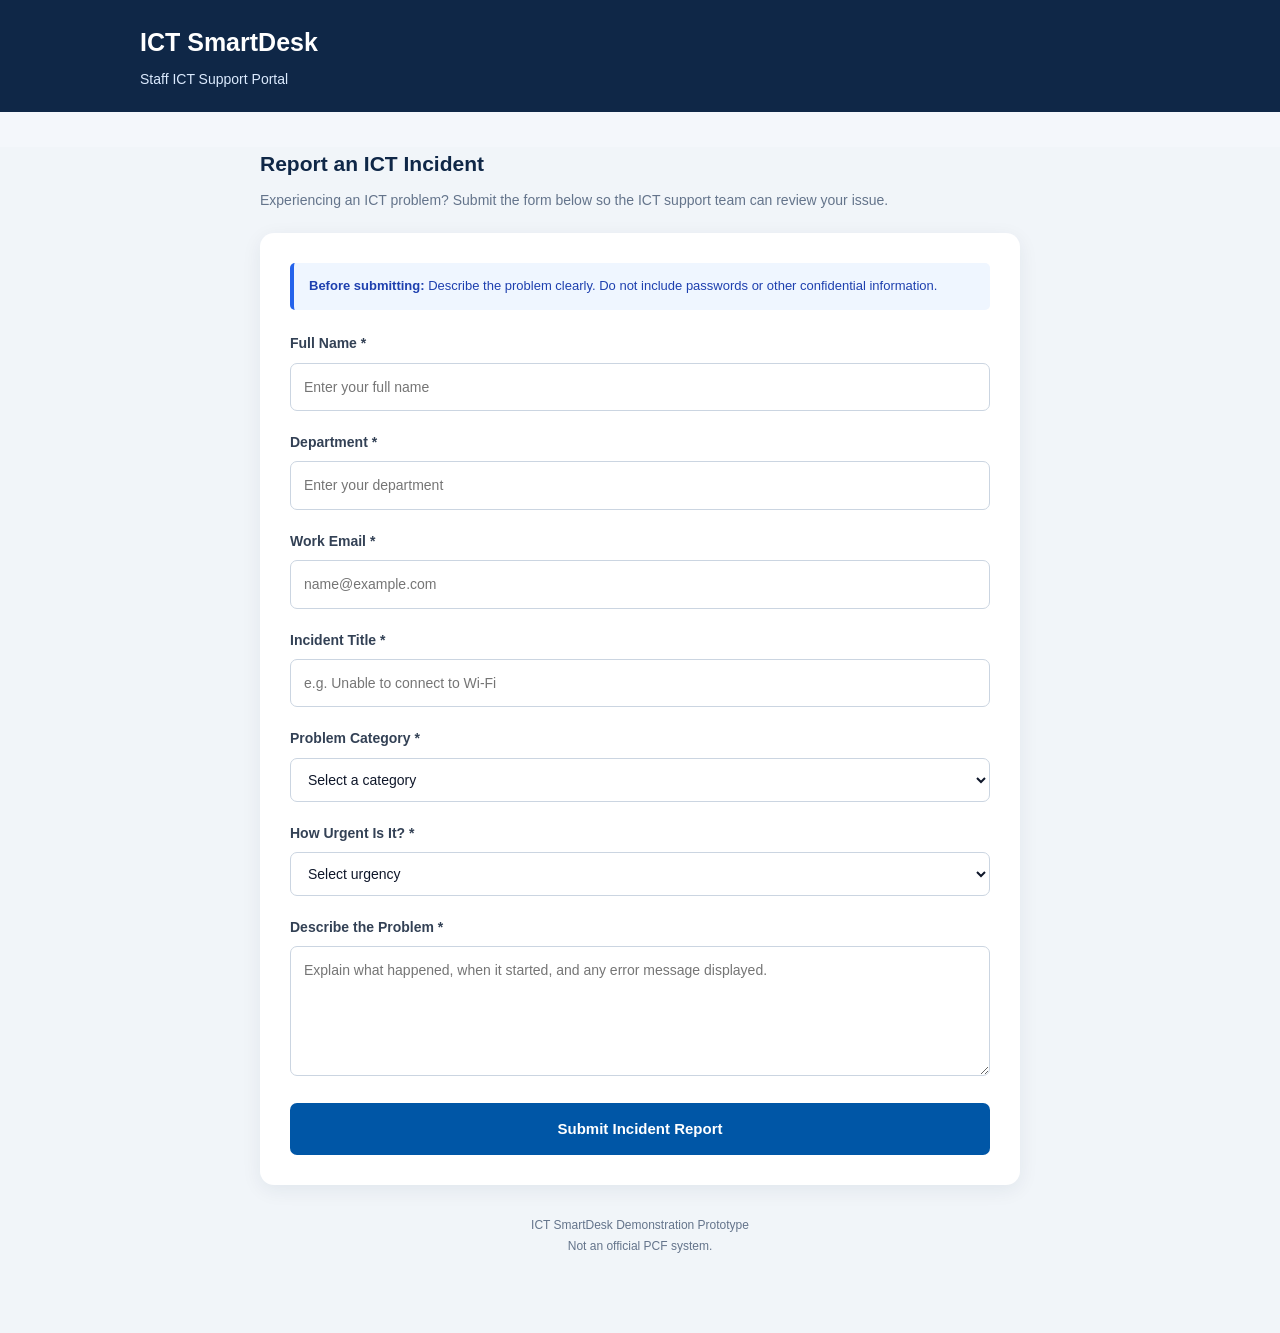
<file: report-incident.html>
<!DOCTYPE html>
<html lang="en">
<head>
    <meta charset="UTF-8">
    <meta name="viewport" content="width=device-width, initial-scale=1.0">
    <meta name="description" content="ICT SmartDesk staff incident reporting portal.">
    <title>Report an ICT Incident | ICT SmartDesk</title>
    <link rel="stylesheet" href="style.css">

    <style>
        .staff-page {
            min-height: 100vh;
            background: #f1f5f9;
            padding: 0 20px 40px;
        }

        .staff-header {
            background: #0f2747;
            color: white;
            padding: 22px max(20px, calc((100% - 1000px) / 2));
        }

        .staff-header h1 {
            margin: 0 0 6px;
            font-size: 25px;
        }

        .staff-header p {
            margin: 0;
            color: #dbeafe;
            font-size: 14px;
        }

        .staff-container {
            max-width: 760px;
            margin: 35px auto;
        }

        .staff-intro {
            margin-bottom: 22px;
        }

        .staff-intro h2 {
            color: #0f2747;
            margin-bottom: 8px;
        }

        .staff-intro p {
            color: #64748b;
            line-height: 1.6;
        }

        .staff-form-card {
            background: white;
            padding: 30px;
            border-radius: 14px;
            box-shadow: 0 5px 20px rgba(15, 39, 71, 0.07);
        }

        .staff-form-card label {
            display: block;
            color: #334155;
            font-size: 14px;
            font-weight: 600;
            margin-bottom: 8px;
        }

        .staff-form-card input,
        .staff-form-card select,
        .staff-form-card textarea {
            width: 100%;
            padding: 12px 13px;
            margin-bottom: 20px;
            border: 1px solid #cbd5e1;
            border-radius: 7px;
            background: white;
            color: #0f172a;
            font: inherit;
            box-sizing: border-box;
        }

        .staff-form-card input:focus,
        .staff-form-card select:focus,
        .staff-form-card textarea:focus {
            outline: 2px solid #93c5fd;
            border-color: #2563eb;
        }

        .staff-form-card textarea {
            min-height: 130px;
            resize: vertical;
        }

        .staff-form-card button {
            width: 100%;
            padding: 14px;
            background: #0056a6;
            color: white;
            border: none;
            border-radius: 7px;
            font-size: 15px;
            font-weight: 700;
            cursor: pointer;
        }

        .staff-form-card button:hover {
            background: #003b70;
        }

        .staff-form-card button:disabled {
            opacity: 0.65;
            cursor: not-allowed;
        }

        .staff-notice {
            background: #eff6ff;
            color: #1e40af;
            border-left: 4px solid #2563eb;
            padding: 13px 15px;
            margin-bottom: 22px;
            border-radius: 5px;
            font-size: 13px;
            line-height: 1.6;
        }

        .staff-footer {
            text-align: center;
            color: #64748b;
            font-size: 12px;
            margin-top: 30px;
            line-height: 1.8;
        }

        .staff-result {
            display: none;
            padding: 16px;
            border-radius: 8px;
            margin-bottom: 20px;
            line-height: 1.6;
            overflow-wrap: anywhere;
            white-space: pre-line;
        }

        .staff-result.success {
            display: block;
            background: #dcfce7;
            color: #166534;
            border: 1px solid #86efac;
        }

        .staff-result.error {
            display: block;
            background: #fee2e2;
            color: #991b1b;
            border: 1px solid #fca5a5;
        }

        .staff-result .ticket-label {
            font-weight: 700;
        }

        @media (max-width: 600px) {
            .staff-form-card {
                padding: 20px;
            }

            .staff-header h1 {
                font-size: 21px;
            }
        }
    </style>
</head>

<body>
    <header class="staff-header">
        <h1>ICT SmartDesk</h1>
        <p>Staff ICT Support Portal</p>
    </header>

    <main class="staff-page">
        <div class="staff-container">

            <section class="staff-intro">
                <h2>Report an ICT Incident</h2>
                <p>
                    Experiencing an ICT problem? Submit the form below
                    so the ICT support team can review your issue.
                </p>
            </section>

            <section class="staff-form-card">
                <div class="staff-notice">
                    <strong>Before submitting:</strong>
                    Describe the problem clearly. Do not include passwords
                    or other confidential information.
                </div>

                <div
                    id="staffResult"
                    class="staff-result"
                    role="status"
                    aria-live="polite"
                ></div>

                <form id="staffIncidentForm">
                    <label for="staffName">Full Name *</label>
                    <input
                        type="text"
                        id="staffName"
                        name="staffName"
                        placeholder="Enter your full name"
                        autocomplete="name"
                        required
                    >

                    <label for="staffDepartment">Department *</label>
                    <input
                        type="text"
                        id="staffDepartment"
                        name="staffDepartment"
                        placeholder="Enter your department"
                        required
                    >

                    <label for="staffEmail">Work Email *</label>
                    <input
                        type="email"
                        id="staffEmail"
                        name="staffEmail"
                        placeholder="name@example.com"
                        autocomplete="email"
                        required
                    >

                    <label for="incidentTitle">Incident Title *</label>
                    <input
                        type="text"
                        id="incidentTitle"
                        name="incidentTitle"
                        placeholder="e.g. Unable to connect to Wi-Fi"
                        maxlength="120"
                        required
                    >

                    <label for="incidentCategory">Problem Category *</label>
                    <select
                        id="incidentCategory"
                        name="incidentCategory"
                        required
                    >
                        <option value="">Select a category</option>
                        <option value="Hardware">Hardware</option>
                        <option value="Network">Network</option>
                        <option value="Software">Software</option>
                        <option value="Printer">Printer</option>
                        <option value="Email">Email</option>
                        <option value="Other">Other</option>
                    </select>

                    <label for="incidentPriority">How Urgent Is It? *</label>
                    <select
                        id="incidentPriority"
                        name="incidentPriority"
                        required
                    >
                        <option value="">Select urgency</option>
                        <option value="Low">Low - Minor inconvenience</option>
                        <option value="Medium">Medium - Work affected</option>
                        <option value="High">High - Major work disruption</option>
                        <option value="Critical">Critical - Urgent widespread impact</option>
                    </select>

                    <label for="incidentDescription">
                        Describe the Problem *
                    </label>
                    <textarea
                        id="incidentDescription"
                        name="incidentDescription"
                        placeholder="Explain what happened, when it started, and any error message displayed."
                        maxlength="3000"
                        required
                    ></textarea>

                    <button type="submit" id="submitIncidentBtn">
                        Submit Incident Report
                    </button>
                </form>
            </section>

            <footer class="staff-footer">
                ICT SmartDesk Demonstration Prototype<br>
                Not an official PCF system.
            </footer>

        </div>
    </main>

    <script>
        // Supabase project connection
        const SUPABASE_URL =
            "https://qsacqcajdooorxuygrry.supabase.co";

        const SUPABASE_KEY =
            "sb_publishable_XwwFXd9EHBiTgju9ysf0iw_uF--myW_";

        const form = document.getElementById("staffIncidentForm");
        const result = document.getElementById("staffResult");
        const submitButton = document.getElementById("submitIncidentBtn");

        function showMessage(message, type) {
            result.className = "staff-result " + type;
            result.textContent = message;
            result.style.display = "block";

            result.scrollIntoView({
                behavior: "smooth",
                block: "center"
            });
        }

        form.addEventListener("submit", async function (event) {
            event.preventDefault();

            if (!form.reportValidity()) {
                return;
            }

            const incident = {
                staff_name: document.getElementById("staffName").value.trim(),
                department: document.getElementById("staffDepartment").value.trim(),
                staff_email: document.getElementById("staffEmail").value.trim(),
                title: document.getElementById("incidentTitle").value.trim(),
                category: document.getElementById("incidentCategory").value,
                priority: document.getElementById("incidentPriority").value,
                description: document.getElementById("incidentDescription").value.trim()
            };

            if (Object.values(incident).some(value => !value)) {
                showMessage(
                    "Please complete all required fields.",
                    "error"
                );
                return;
            }

            if (!SUPABASE_KEY) {
                showMessage(
                    "The Supabase connection has not been configured.",
                    "error"
                );
                return;
            }

            submitButton.disabled = true;
            submitButton.textContent = "Submitting...";
            result.style.display = "none";

            try {
                // Submit the incident through the Supabase function.
                const response = await fetch(
                    SUPABASE_URL +
                    "/rest/v1/rpc/submit_smartdesk_incident",
                    {
                        method: "POST",
                        headers: {
                            "apikey": SUPABASE_KEY,
                            "Authorization": "Bearer " + SUPABASE_KEY,
                            "Content-Type": "application/json"
                        },
                        body: JSON.stringify({
                            p_staff_name: incident.staff_name,
                            p_department: incident.department,
                            p_staff_email: incident.staff_email,
                            p_title: incident.title,
                            p_category: incident.category,
                            p_priority: incident.priority,
                            p_description: incident.description
                        })
                    }
                );

                if (!response.ok) {
                    const errorText = await response.text();

                    console.error(
                        "Supabase submission error:",
                        response.status,
                        errorText
                    );

                    if (response.status === 401 || response.status === 403) {
                        throw new Error(
                            "Supabase denied the request. Check the database function permissions and publishable key."
                        );
                    }

                    if (response.status === 404) {
                        throw new Error(
                            "The submission function was not found. Make sure submit_smartdesk_incident was created in Supabase."
                        );
                    }

                    throw new Error(
                        "The submission failed (HTTP " +
                        response.status +
                        "). Check the Supabase function and permissions."
                    );
                }

                const ticketNumber = await response.json();

                if (
                    typeof ticketNumber !== "string" ||
                    !ticketNumber.trim()
                ) {
                    throw new Error(
                        "Supabase did not return a ticket number. Please contact ICT support before trying again."
                    );
                }

                // Show the ticket number before clearing the form.
                form.reset();

                showMessage(
                    "Incident submitted successfully!\n\n" +
                    "YOUR TICKET NUMBER\n" +
                    ticketNumber +
                    "\n\nPlease save this number for future follow-up.",
                    "success"
                );

            } catch (error) {
                console.error("Incident submission failed:", error);

                showMessage(
                    error.message ||
                    "Unable to submit your incident. Please try again.",
                    "error"
                );

            } finally {
                submitButton.disabled = false;
                submitButton.textContent = "Submit Incident Report";
            }
        });
    </script>
</body>
</html>
</file>
<file: style.css>
/* ========================================
   ICT SMARTDESK - MAIN STYLES
   PDTP Cohort X Innovation Prototype
======================================== */

:root {
    --primary: #155EEF;
    --primary-dark: #123A75;
    --navy: #10233F;
    --background: #F4F7FB;
    --white: #FFFFFF;
    --text: #1D2939;
    --muted: #667085;
    --border: #E4E7EC;
    --blue-light: #EAF2FF;
    --green: #067647;
    --green-light: #ECFDF3;
    --orange: #B54708;
    --orange-light: #FFFAEB;
    --purple: #6941C6;
    --purple-light: #F4F3FF;
    --shadow: 0 2px 8px rgba(16, 35, 63, 0.04);
}

* {
    margin: 0;
    padding: 0;
    box-sizing: border-box;
}

body {
    font-family: "Segoe UI", Arial, sans-serif;
    background: var(--background);
    color: var(--text);
    font-size: 14px;
    line-height: 1.6;
}

button,
input,
select,
textarea {
    font: inherit;
}

button {
    cursor: pointer;
}

.app-container {
    display: flex;
    min-height: 100vh;
}

/* SIDEBAR */

.sidebar {
    width: 250px;
    background: var(--navy);
    color: var(--white);
    display: flex;
    flex-direction: column;
    padding: 28px 18px 20px;
    flex-shrink: 0;
}

.brand {
    display: flex;
    align-items: center;
    gap: 12px;
    padding: 0 8px 32px;
    border-bottom: 1px solid rgba(255, 255, 255, 0.12);
}

.brand-icon {
    width: 43px;
    height: 43px;
    display: flex;
    align-items: center;
    justify-content: center;
    background: var(--primary);
    border-radius: 12px;
    font-size: 17px;
    font-weight: 800;
}

.brand h2 {
    font-size: 16px;
    letter-spacing: -0.4px;
}

.brand p {
    font-size: 11px;
    color: #B9C7DA;
    margin-top: 2px;
}

.sidebar-nav {
    padding-top: 30px;
}

.nav-heading {
    color: #91A4BF;
    font-size: 10px;
    font-weight: 700;
    letter-spacing: 1.2px;
    margin: 0 12px 14px;
}

.nav-link {
    display: flex;
    align-items: center;
    gap: 13px;
    padding: 12px 14px;
    margin-bottom: 7px;
    border-radius: 8px;
    color: #D6DFEB;
    text-decoration: none;
    transition: background 0.2s ease;
}

.nav-link span {
    width: 20px;
    font-size: 19px;
    text-align: center;
}

.nav-link:hover,
.nav-link.active {
    color: var(--white);
    background: #24436D;
}

.nav-link.active {
    box-shadow: inset 3px 0 0 #78A7FF;
}

.sidebar-footer {
    margin-top: auto;
    padding: 20px 10px 0;
    border-top: 1px solid rgba(255, 255, 255, 0.12);
}

.sidebar-footer p {
    font-size: 12px;
    font-weight: 600;
}

.sidebar-footer small {
    display: block;
    color: #91A4BF;
    font-size: 10px;
    margin-top: 5px;
}

/* MAIN CONTENT */

.main-content {
    flex: 1;
    min-width: 0;
    padding: 30px 36px;
}

.topbar {
    display: flex;
    align-items: center;
    justify-content: space-between;
    gap: 20px;
    margin-bottom: 32px;
}

.breadcrumb {
    color: var(--muted);
    font-size: 12px;
    margin-bottom: 5px;
}

.topbar h1 {
    font-size: 25px;
    letter-spacing: -0.7px;
    font-weight: 700;
}

.user-profile {
    display: flex;
    align-items: center;
    gap: 11px;
}

.user-avatar {
    width: 42px;
    height: 42px;
    display: flex;
    align-items: center;
    justify-content: center;
    border-radius: 50%;
    background: var(--blue-light);
    color: var(--primary);
    font-weight: 800;
}

.user-profile strong {
    font-size: 12px;
}

.user-profile p {
    color: var(--muted);
    font-size: 11px;
}

/* WELCOME SECTION */

.welcome-section {
    background: linear-gradient(120deg, #123A75, #155EEF);
    color: var(--white);
    padding: 27px 30px;
    border-radius: 13px;
    display: flex;
    align-items: center;
    justify-content: space-between;
    gap: 24px;
    margin-bottom: 25px;
    box-shadow: 0 6px 18px rgba(21, 94, 239, 0.12);
}

.eyebrow {
    font-size: 10px;
    letter-spacing: 1.5px;
    color: #C9DAFF;
    font-weight: 700;
    margin-bottom: 8px;
}

.welcome-section h2 {
    font-size: 23px;
    margin-bottom: 6px;
}

.welcome-section p:not(.eyebrow) {
    color: #E0EAFF;
    font-size: 12px;
    max-width: 530px;
}

.primary-button,
.secondary-button {
    border: none;
    border-radius: 7px;
    padding: 11px 16px;
    font-size: 12px;
    font-weight: 600;
    transition: transform 0.2s ease, background 0.2s ease;
}

.primary-button {
    background: var(--white);
    color: var(--primary-dark);
    white-space: nowrap;
}

.primary-button:hover {
    background: #EAF2FF;
    transform: translateY(-1px);
}

/* STATISTICS */

.stats-grid {
    display: grid;
    grid-template-columns: repeat(4, minmax(0, 1fr));
    gap: 17px;
    margin-bottom: 25px;
}

.stat-card {
    background: var(--white);
    padding: 21px;
    border: 1px solid var(--border);
    border-radius: 11px;
    box-shadow: var(--shadow);
}

.stat-icon {
    width: 38px;
    height: 38px;
    display: flex;
    align-items: center;
    justify-content: center;
    border-radius: 9px;
    font-size: 20px;
    margin-bottom: 17px;
}

.stat-icon.blue {
    background: var(--blue-light);
    color: var(--primary);
}

.stat-icon.orange {
    background: var(--orange-light);
    color: var(--orange);
}

.stat-icon.purple {
    background: var(--purple-light);
    color: var(--purple);
}

.stat-icon.green {
    background: var(--green-light);
    color: var(--green);
}

.stat-card > p {
    color: var(--muted);
    font-size: 12px;
}

.stat-card h3 {
    font-size: 29px;
    line-height: 1.5;
    margin: 4px 0;
    letter-spacing: -0.7px;
}

.stat-card small {
    color: var(--muted);
    font-size: 10px;
}

/* CONTENT CARDS */

.content-card {
    background: var(--white);
    border: 1px solid var(--border);
    border-radius: 11px;
    padding: 24px;
    box-shadow: var(--shadow);
    min-width: 0;
}

.section-header {
    display: flex;
    align-items: center;
    justify-content: space-between;
    gap: 15px;
    margin-bottom: 22px;
}

.section-header h2 {
    font-size: 16px;
    letter-spacing: -0.3px;
}

.section-header p {
    color: var(--muted);
    font-size: 11px;
    margin-top: 3px;
}

.secondary-button {
    background: var(--white);
    border: 1px solid var(--border);
    color: var(--text);
}

.secondary-button:hover {
    background: var(--background);
}

/* INCIDENT TABLE */

.table-wrapper {
    width: 100%;
    overflow-x: auto;
}

table {
    width: 100%;
    border-collapse: collapse;
    text-align: left;
}

thead {
    background: #F9FAFB;
}

th {
    padding: 13px 14px;
    color: var(--muted);
    font-size: 10px;
    text-transform: uppercase;
    letter-spacing: 0.5px;
    font-weight: 700;
}

td {
    padding: 16px 14px;
    border-bottom: 1px solid #F0F1F3;
    font-size: 12px;
}

.empty-state {
    text-align: center;
    color: var(--muted);
    padding: 35px 15px;
}

/* ASSETS AND REPORTS */

.bottom-grid {
    display: grid;
    grid-template-columns: repeat(2, minmax(0, 1fr));
    gap: 20px;
    margin-top: 25px;
}

.feature-placeholder {
    min-height: 200px;
    display: flex;
    flex-direction: column;
    align-items: center;
    justify-content: center;
    text-align: center;
    padding: 15px;
}

.placeholder-icon {
    width: 48px;
    height: 48px;
    border-radius: 12px;
    background: var(--blue-light);
    color: var(--primary);
    display: flex;
    align-items: center;
    justify-content: center;
    font-size: 24px;
    margin-bottom: 13px;
}

.feature-placeholder h3 {
    font-size: 13px;
    margin-bottom: 6px;
}

.feature-placeholder p {
    color: var(--muted);
    font-size: 11px;
    max-width: 270px;
}

.feature-label {
    margin-top: 14px;
    padding: 5px 10px;
    border-radius: 20px;
    background: #F2F4F7;
    color: #475467;
    font-size: 10px;
    font-weight: 600;
}

/* FOOTER */

.app-footer {
    margin-top: 28px;
    padding: 20px 0 5px;
    border-top: 1px solid var(--border);
    display: flex;
    justify-content: space-between;
    gap: 15px;
    color: var(--muted);
    font-size: 10px;
}

/* RESPONSIVE DESIGN */

@media (max-width: 1150px) {
    .main-content {
        padding: 25px;
    }

    .stats-grid {
        grid-template-columns: repeat(2, minmax(0, 1fr));
    }
}

@media (max-width: 800px) {
    .app-container {
        flex-direction: column;
    }

    .sidebar {
        width: 100%;
        padding: 17px;
    }

    .brand {
        padding-bottom: 15px;
    }

    .sidebar-nav {
        padding-top: 15px;
    }

    .sidebar-nav {
        display: flex;
        flex-wrap: wrap;
        gap: 5px;
    }

    .nav-heading {
        width: 100%;
        margin-bottom: 5px;
    }

    .nav-link {
        margin-bottom: 0;
        padding: 9px 11px;
        font-size: 11px;
    }

    .sidebar-footer {
        display: none;
    }

    .main-content {
        padding: 20px 15px;
    }

    .topbar h1 {
        font-size: 20px;
    }

    .welcome-section {
        align-items: flex-start;
        flex-direction: column;
        padding: 23px;
    }

    .bottom-grid {
        grid-template-columns: 1fr;
    }
}

@media (max-width: 480px) {
    .stats-grid {
        grid-template-columns: 1fr 1fr;
        gap: 10px;
    }

    .stat-card {
        padding: 14px;
    }

    .stat-card h3 {
        font-size: 24px;
    }

    .topbar {
        align-items: flex-start;
        flex-direction: column;
    }

    .user-profile {
        align-self: flex-start;
    }

    .content-card {
        padding: 15px;
    }

    .app-footer {
        flex-direction: column;
        gap: 5px;
    }
}

/* ========================================
   ICT SMARTDESK - INCIDENT FORM STYLES
======================================== */

.modal-overlay {
    position: fixed;
    inset: 0;
    background: rgba(0, 15, 36, 0.65);
    display: flex;
    align-items: center;
    justify-content: center;
    padding: 20px;
    z-index: 1000;
    overflow-y: auto;
}

.modal-card {
    background: #ffffff;
    width: 100%;
    max-width: 580px;
    max-height: 90vh;
    overflow-y: auto;
    padding: 30px;
    border-radius: 14px;
    box-shadow: 0 20px 60px rgba(0, 0, 0, 0.2);
}

.modal-header {
    display: flex;
    justify-content: space-between;
    align-items: flex-start;
    gap: 15px;
    margin-bottom: 25px;
}

.modal-header h2 {
    color: #10233f;
    margin: 5px 0 8px;
}

.modal-header p {
    color: #64748b;
    margin: 0;
    line-height: 1.5;
}

.modal-header .modal-eyebrow {
    color: #1769aa;
    font-size: 12px;
    font-weight: 700;
    letter-spacing: 1.5px;
}

.close-button {
    background: #f1f5f9;
    color: #334155;
    border: none;
    border-radius: 8px;
    width: 36px;
    height: 36px;
    font-size: 25px;
    cursor: pointer;
    flex-shrink: 0;
}

.form-group {
    margin-bottom: 18px;
}

.form-group label {
    display: block;
    margin-bottom: 7px;
    color: #24364b;
    font-weight: 600;
    font-size: 14px;
}

.form-group input,
.form-group select,
.form-group textarea {
    display: block;
    width: 100%;
    box-sizing: border-box;
    padding: 12px;
    border: 1px solid #cbd5e1;
    border-radius: 8px;
    background: #ffffff;
    color: #1e293b;
    font: inherit;
    outline: none;
}

.form-group input:focus,
.form-group select:focus,
.form-group textarea:focus {
    border-color: #1769aa;
    box-shadow: 0 0 0 3px rgba(23, 105, 170, 0.12);
}

.form-group textarea {
    resize: vertical;
}

.form-group small {
    display: block;
    margin-top: 7px;
    color: #64748b;
    font-size: 12px;
    line-height: 1.5;
}

.form-actions {
    display: flex;
    justify-content: flex-end;
    gap: 12px;
    margin-top: 25px;
}

.secondary-button,
.form-submit-button {
    padding: 12px 18px;
    border: none;
    border-radius: 8px;
    font-weight: 600;
    cursor: pointer;
}

.secondary-button {
    background: #e2e8f0;
    color: #334155;
}

.form-submit-button {
    background: #1769aa;
    color: #ffffff;
}

.secondary-button:hover {
    background: #cbd5e1;
}

.form-submit-button:hover {
    background: #104f83;
}

/* Incident table labels */

.ticket-id {
    color: #1769aa;
    font-weight: 700;
}

.priority-low {
    color: #15803d;
    font-weight: 600;
}

.priority-medium {
    color: #a16207;
    font-weight: 600;
}

.priority-high {
    color: #c2410c;
    font-weight: 600;
}

.priority-critical {
    color: #b91c1c;
    font-weight: 700;
}

.status-open {
    color: #b45309;
    font-weight: 600;
}

.status-in-progress {
    color: #1769aa;
    font-weight: 600;
}

.status-resolved {
    color: #15803d;
    font-weight: 600;
}

.empty-state {
    text-align: center;
    padding: 25px !important;
    color: #64748b;
}

@media (max-width: 600px) {
    .modal-card {
        padding: 20px;
    }

    .form-actions {
        flex-direction: column-reverse;
    }

    .form-actions button {
        width: 100%;
    }
}

/* Incident status update control */

.status-select {
    width: 125px;
    padding: 8px 10px;
    border: 1px solid #cbd5e1;
    border-radius: 7px;
    background: #ffffff;
    color: #24364b;
    font-size: 12px;
    font-weight: 600;
    cursor: pointer;
}

.status-select:focus {
    outline: 2px solid #1769aa;
    outline-offset: 2px;
}

.status-select:hover {
    border-color: #1769aa;
}

.incident-table {
    width: 100%;
    border-collapse: collapse;
}

.incident-table th,
.incident-table td {
    padding: 14px 16px;
    text-align: left;
    border-bottom: 1px solid #e5eaf0;
}

.incident-table th {
    background: #f5f8fc;
    color: #475569;
    font-size: 12px;
    text-transform: uppercase;
    letter-spacing: 0.4px;
}

@media (max-width: 700px) {
    .status-select {
        width: 115px;
    }
}

/* ICT Asset Register */

#assets .section-header {
    align-items: center;
    flex-wrap: wrap;
    gap: 16px;
}

#assets .table-wrapper {
    width: 100%;
    overflow-x: auto;
}

#assets table {
    width: 100%;
    border-collapse: collapse;
    margin-top: 12px;
}

#assets th,
#assets td {
    padding: 14px 12px;
    text-align: left;
    border-bottom: 1px solid #e5eaf0;
    font-size: 13px;
}

#assets th {
    background: #f5f8fc;
    color: #475569;
    font-size: 11px;
    text-transform: uppercase;
    letter-spacing: 0.4px;
}

#assets td {
    color: #334155;
}

#assets tbody tr:hover {
    background: #f8fbff;
}

#assets .primary-button {
    white-space: nowrap;
}

@media (max-width: 600px) {
    #assets .section-header {
        align-items: flex-start;
        flex-direction: column;
    }
}

/* ========================================
   ICT SMARTDESK - PROFESSIONAL REPORTS
======================================== */

#reportsView {
    min-width: 0;
}

#reportsView .content-card {
    margin-bottom: 22px;
}

#reportsView .section-header {
    padding-bottom: 17px;
    border-bottom: 1px solid var(--border);
    margin-bottom: 20px;
}

#reportsView .section-header h2 {
    color: var(--navy);
    font-size: 18px;
}

#reportsView .section-header p {
    font-size: 12px;
}

/* Report filter form */

#reportForm {
    display: grid;
    grid-template-columns: repeat(3, minmax(0, 1fr));
    gap: 18px;
    align-items: end;
    background: #F8FAFC;
    border: 1px solid var(--border);
    border-radius: 10px;
    padding: 20px;
    margin-bottom: 24px;
}

#reportForm label {
    display: block;
    color: #344054;
    font-size: 12px;
    font-weight: 600;
    margin-bottom: 7px;
}

#reportForm input,
#reportForm select {
    width: 100%;
    min-height: 42px;
    padding: 10px 12px;
    border: 1px solid #D0D5DD;
    border-radius: 7px;
    background: #FFFFFF;
    color: var(--text);
    outline: none;
}

#reportForm input:focus,
#reportForm select:focus {
    border-color: var(--primary);
    box-shadow: 0 0 0 3px rgba(21, 94, 239, 0.10);
}

#reportForm button {
    min-height: 42px;
    padding: 10px 18px;
    border: none;
    border-radius: 7px;
    background: var(--primary);
    color: #FFFFFF;
    font-weight: 600;
}

#reportForm button:hover {
    background: var(--primary-dark);
}

#reportForm .form-group {
    margin-bottom: 0;
}

/* Generated report header */

#generatedReport {
    margin-top: 24px;
}

#generatedReport h2,
#generatedReport h3 {
    color: var(--navy);
}

#generatedReport h2 {
    font-size: 21px;
    margin-bottom: 5px;
}

#generatedReport h3 {
    font-size: 15px;
    margin: 26px 0 12px;
}

#reportPeriod {
    color: var(--muted);
    font-size: 12px;
    margin-bottom: 22px;
}

/* Report summary cards */

#generatedReport .stats-grid {
    gap: 14px;
    margin: 20px 0 28px;
}

#generatedReport .stat-card {
    padding: 18px;
    border-radius: 9px;
}

#generatedReport .stat-card h3 {
    font-size: 27px;
    margin: 5px 0;
}

#generatedReport .stat-card > p {
    font-size: 12px;
}

/* Report tables */

#generatedReport .table-wrapper {
    border: 1px solid var(--border);
    border-radius: 9px;
    margin-top: 12px;
}

#generatedReport table {
    min-width: 650px;
}

#generatedReport th {
    background: #F0F4FA;
    color: #475467;
    padding: 13px 14px;
    font-size: 10px;
}

#generatedReport td {
    padding: 13px 14px;
    font-size: 12px;
    vertical-align: top;
}

#generatedReport tbody tr:nth-child(even) {
    background: #FAFBFD;
}

#generatedReport tbody tr:hover {
    background: #F0F6FF;
}

/* Asset total and report footer */

#reportAssetTotal {
    color: var(--primary);
    font-weight: 700;
}

#generatedReport hr {
    border: 0;
    border-top: 1px solid var(--border);
    margin: 28px 0 16px;
}

#generatedReport .report-footer {
    display: flex;
    justify-content: space-between;
    gap: 15px;
    color: var(--muted);
    font-size: 11px;
    padding-top: 14px;
}

/* Reports responsive layout */

@media (max-width: 850px) {
    #reportForm {
        grid-template-columns: repeat(2, minmax(0, 1fr));
    }

    #generatedReport .stats-grid {
        grid-template-columns: repeat(2, minmax(0, 1fr));
    }
}

@media (max-width: 520px) {
    #reportForm {
        grid-template-columns: 1fr;
    }

    #generatedReport .stats-grid {
        grid-template-columns: 1fr 1fr;
    }

    #generatedReport .report-footer {
        flex-direction: column;
    }
}

/* ========================================
   PRINT / SAVE REPORT AS PDF
======================================== */

@media print {
    @page {
        size: A4 landscape;
        margin: 12mm;
    }

    body {
        background: #FFFFFF !important;
        color: #1D2939 !important;
        font-size: 10pt;
        print-color-adjust: exact;
        -webkit-print-color-adjust: exact;
    }

    .sidebar,
    .topbar,
    .app-footer,
    #dashboardView,
    #incidentsView,
    #assetsView,
    #reportForm,
    #printReportBtn,
    button {
        display: none !important;
    }

    .app-container {
        display: block;
        min-height: 0;
    }

    .main-content {
        padding: 0;
        width: 100%;
    }

    #reportsView {
        display: block !important;
    }

    #generatedReport {
        display: block !important;
        margin: 0;
    }

    #generatedReport .content-card,
    #generatedReport .stat-card {
        box-shadow: none !important;
    }

    #generatedReport .stats-grid {
        grid-template-columns: repeat(4, minmax(0, 1fr));
        gap: 10px;
    }

    #generatedReport .stat-card {
        border: 1px solid #D0D5DD;
        padding: 12px;
        break-inside: avoid;
    }

    #generatedReport .table-wrapper {
        overflow: visible;
        border: none;
    }

    #generatedReport table {
        width: 100%;
        min-width: 0;
        font-size: 9pt;
    }

    #generatedReport th,
    #generatedReport td {
        padding: 7px;
        font-size: 8pt;
        overflow-wrap: anywhere;
    }

    #generatedReport thead {
        display: table-header-group;
    }

    #generatedReport tr {
        break-inside: avoid;
    }

    #generatedReport h2,
    #generatedReport h3 {
        break-after: avoid;
    }

    #generatedReport .report-footer {
        border-top: 1px solid #D0D5DD;
        margin-top: 20px;
        padding-top: 10px;
    }
}

/* ========================================
   SUPPORT INSIGHTS - DOUGHNUT CHART
======================================== */

.category-chart-panel {
    margin-bottom: 24px;
}

.category-chart-panel .section-heading {
    margin-bottom: 22px;
}

.category-chart-panel .section-heading h2 {
    margin: 4px 0 8px;
}

.category-chart-panel .section-heading p:last-child {
    color: #64748b;
    font-size: 14px;
}

.category-chart-layout {
    display: flex;
    align-items: center;
    justify-content: center;
    gap: 42px;
    flex-wrap: wrap;
    padding: 10px 0 18px;
}

.category-donut {
    width: 240px;
    height: 240px;
    flex-shrink: 0;
    border-radius: 50%;
    background: conic-gradient(#e2e8f0 0% 100%);
    display: grid;
    place-items: center;
    position: relative;
}

.category-donut::before {
    content: "";
    position: absolute;
    width: 64%;
    height: 64%;
    background: #ffffff;
    border-radius: 50%;
}

.category-donut-center {
    position: relative;
    z-index: 1;
    display: flex;
    flex-direction: column;
    align-items: center;
    text-align: center;
    gap: 5px;
}

.category-donut-center strong {
    font-size: 34px;
    line-height: 1.2;
    color: #0f172a;
}

.category-donut-center span {
    font-size: 12px;
    color: #64748b;
}

.category-chart-legend {
    flex: 1;
    min-width: 230px;
    max-width: 440px;
    display: flex;
    flex-direction: column;
    gap: 14px;
}

.category-legend-item {
    display: grid;
    grid-template-columns: 12px minmax(0, 1fr) auto;
    align-items: center;
    gap: 11px;
    padding-bottom: 12px;
    border-bottom: 1px solid #e2e8f0;
}

.category-legend-dot {
    width: 11px;
    height: 11px;
    border-radius: 3px;
}

.category-legend-name {
    color: #334155;
    font-size: 14px;
    font-weight: 500;
}

.category-legend-values {
    display: flex;
    align-items: center;
    gap: 12px;
    white-space: nowrap;
}

.category-legend-count {
    color: #64748b;
    font-size: 13px;
}

.category-legend-percent {
    color: #0f172a;
    font-size: 14px;
    font-weight: 700;
    min-width: 45px;
    text-align: right;
}

.category-chart-empty {
    color: #64748b;
    font-size: 14px;
    text-align: center;
    padding: 12px;
}

@media (max-width: 600px) {
    .category-chart-layout {
        gap: 25px;
    }

    .category-donut {
        width: 205px;
        height: 205px;
    }

    .category-chart-legend {
        width: 100%;
        min-width: 0;
    }
}
</file>
